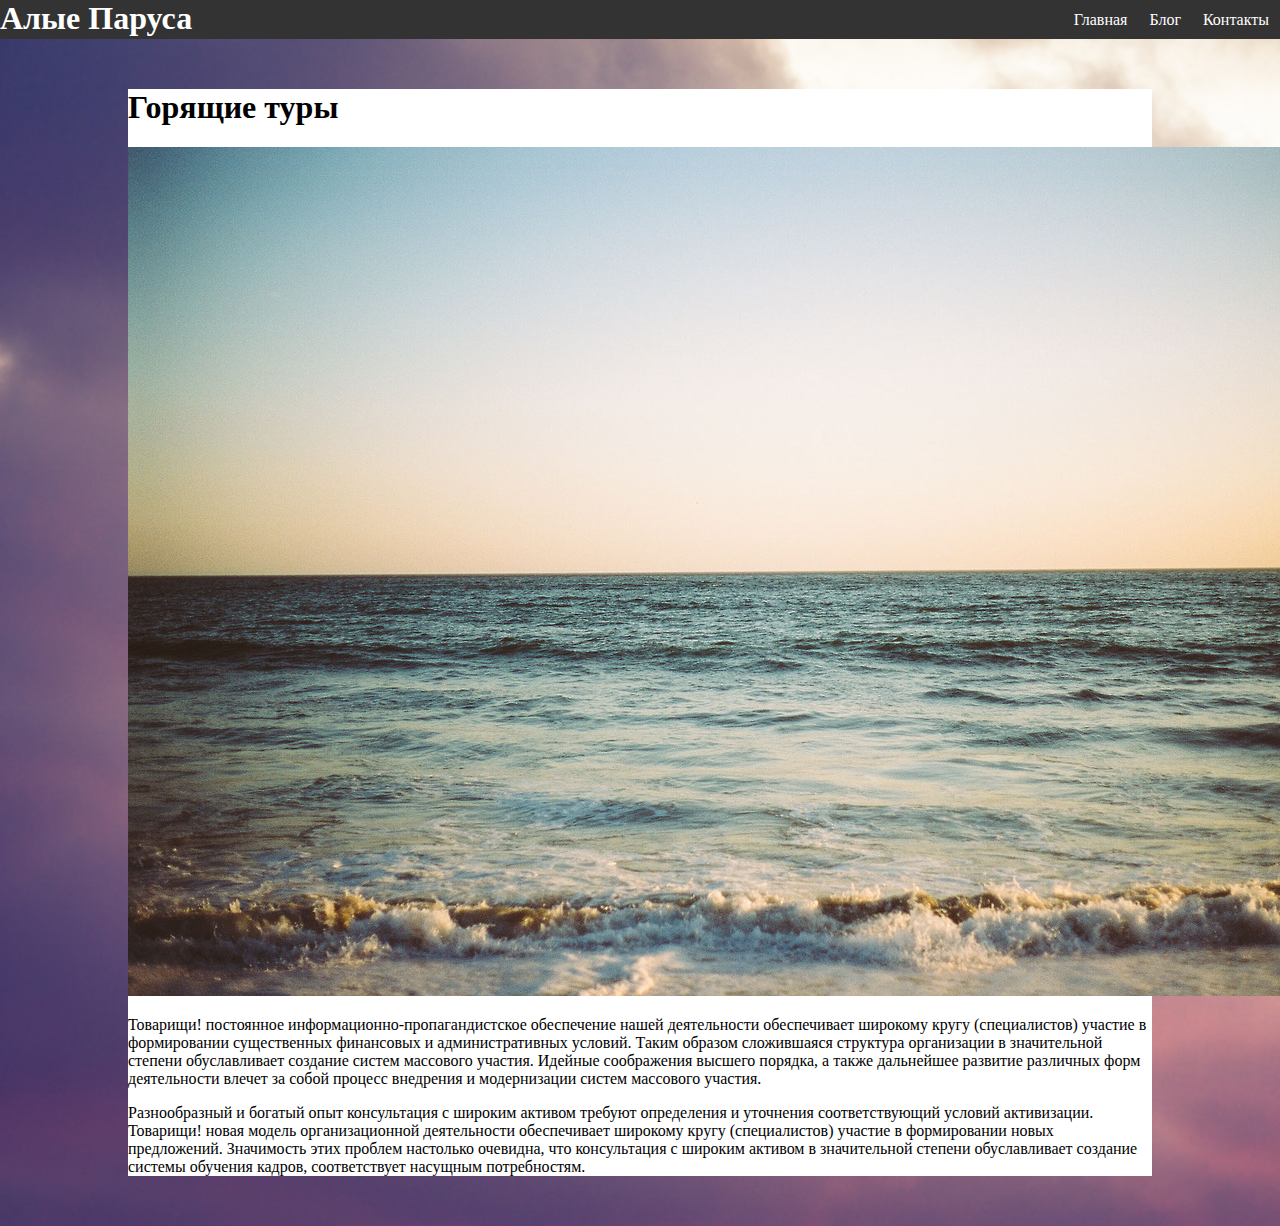
<file: blog.html>
<!doctype html>
<html>
    <head>
        <meta name="viewport" content="width=device-width, initial-scale=1">
        <meta charset="utf-8">
        <title>Туристическое агенство Алые Паруса</title>
        <link href='http://fonts.googleapis.com/css?family=Open+Sans:400,700&subset=latin,cyrillic' rel='stylesheet' type='text/css'>
        <link rel="stylesheet" href="style.css" />
    </head>
    <body>
        
        <!-- Меню -->
        <div class="menu">
            <h1>Алые Паруса</h1>
            <ul>
                <li><a href="/">Главная</a></li>
                <li><a href="#">Блог</a></li>
                <li><a href="#">Контакты</a></li>
            </ul>
        </div>
        
        <!-- Главный блог -->
        <div class="content"> 
            <h1>Горящие туры</h1>
            <img alt="Картинка" src="images/sea.jpg"/>
            <p>Товарищи! постоянное информационно-пропагандистское обеспечение нашей деятельности обеспечивает широкому кругу (специалистов) участие в формировании существенных финансовых и административных условий. Таким образом сложившаяся структура организации в значительной степени обуславливает создание систем массового участия. Идейные соображения высшего порядка, а также дальнейшее развитие различных форм деятельности влечет за собой процесс внедрения и модернизации систем массового участия.</p>
            <p>Разнообразный и богатый опыт консультация с широким активом требуют определения и уточнения соответствующий условий активизации. Товарищи! новая модель организационной деятельности обеспечивает широкому кругу (специалистов) участие в формировании новых предложений. Значимость этих проблем настолько очевидна, что консультация с широким активом в значительной степени обуславливает создание системы обучения кадров, соответствует насущным потребностям.</p>
        </div>
        
    </body>
</html>
</file>
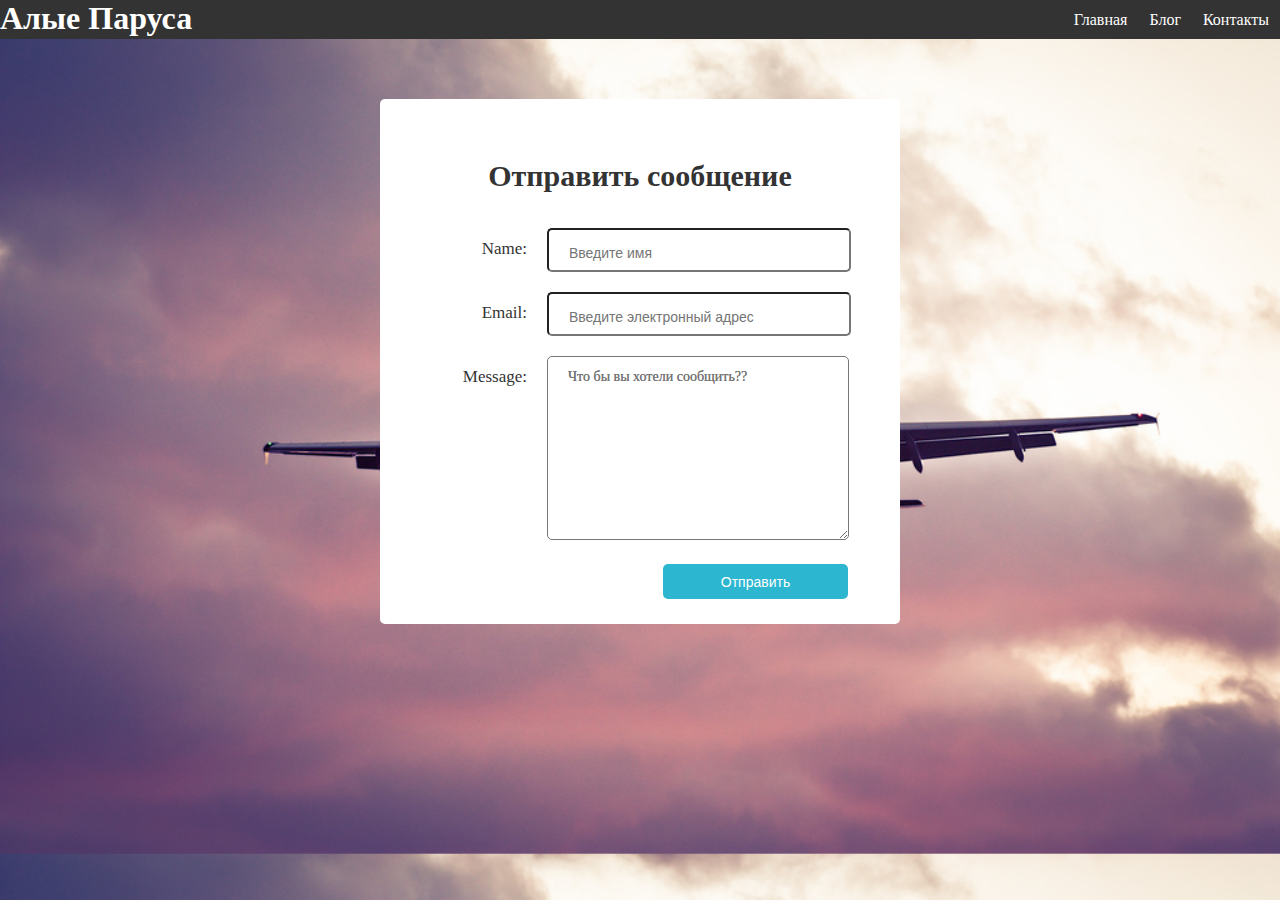
<file: contacts.html>
<!doctype html>
<html>
    <head>
        <meta name="viewport" content="width=device-width, initial-scale=1">
        <meta charset="utf-8">
        <title>Туристическое агенство Алые Паруса</title>
        <link href='http://fonts.googleapis.com/css?family=Open+Sans:400,700&subset=latin,cyrillic' rel='stylesheet' type='text/css'>
        <link rel="stylesheet" href="style.css" />
        <link rel="stylesheet" href="contacts.css" />
    </head>
    <body>
        
        <!-- Меню -->
        <div class="menu">
            <h1>Алые Паруса</h1>
            <ul>
                <li><a href="index.html">Главная</a></li>
                <li><a href="blog.html">Блог</a></li>
                <li><a href="#">Контакты</a></li>
            </ul>
        </div>
        
        <div class="contact-form">
            <h1>Отправить сообщение</h1>
            <form action="contacts.html" method="get">
                <label for="name">Name:</label>
                <input id="name" placeholder="Введите имя" type="text">
                <label for="email">Email:</label>
                <input id="email" placeholder="Введите электронный адрес" type="email">
                <label for="message"> Message:</label>
                <textarea id="message" placeholder="Что бы вы хотели сообщить??"></textarea>
                <input value="Отправить" class="submitbutton" type="submit">
            </form>
        </div>
    
       </body>
</html>
</file>
<file: style.css>
html, body {
    margin: 0; /* Убираем отступы для всего документа */
}

body {
background-image: url(images/bg.jpg); /* Путь к фоновому изображению */
background-color: #c7b39b; /* Цвет фона */
  background-size: cover; /* Масштабируем фон */
}

/* Стили меню */
.menu {
    background: #333; /* Цвет фона */
    color: white; /* Цвет текста */
    height: 39px; /* Высота */
}
.menu h1 {
    margin: 0; /* Отступы */
    float: left; /* Расположение слева */
}
.menu ul {
    margin: 0; /* Отключем внешние отступы */
    list-style: none; /* Стиль маркеров */
    padding: 0; /* Отключем внутрение отступы */
    float: right; /* Расположение справа */
}

.menu ul li {
    display: inline; /* Расположить в линию */
}

.menu ul li a{
    float: left; 
    text-decoration: none; 
    color: white; 
    padding: 10.5px 11px;
    background-color: #333; 
}
.menu ul li a:hover{
   color: #fff;
   background-color:#0b75b2;
   }


.content {
    width: 80%;
    margin: 50px auto;
    background: white;

}
</file>
<file: contacts.css>
/*
body, div, h1, form, fieldset, input, textarea {
  margin: 0;
  padding: 0; 
  border: 0; 
  outline: none;
}

html {
  height: 100%;
}
body {
  font-family:Ubuntu;
   background:#bbb; 
    
}
*/

.contact-form {
  width:460px; 
  margin: 60px auto; 
  padding: 60px 30px;
  background:#fff;
  border-radius: 5px;
}

.contact-form h1 {
  font-size: 30px; 
  color: #333;
  text-align: center;
  margin: 0 0 35px 0;
}

.contact-form label {
  float: left;
  clear: left; 
  margin: 11px 20px 0 0; 
  width: 117px;
  text-align: right; 
  font-size: 17px; 
  color: #333;
}
  .contact-form input {
    width: 260px; 
    height: 35px; 
    padding: 5px 20px 0px 20px;
    margin: 0 0 20px 0;
    border-radius:5px;
    font-size: 14px; 
    color: #333;
  }

.contact-form textarea {
  width: 260px; 
  height: 170px; 
  padding: 12px 20px 0px 20px;
  margin: 0 0 20px 0;
  border-radius: 5px;
  font-size: 14px; 
  color: #333;
  text-shadow: 0 0 0;
  font-family: Ubuntu;
}

.contact-form .submitbutton {
  width: 185px;
  float:right;
  padding: 10px 15px; 
  margin: 0 22px 0 0;
  background: #2DB6CF;
  cursor: pointer;
    border: none;
    color: #fff;
}
</file>
